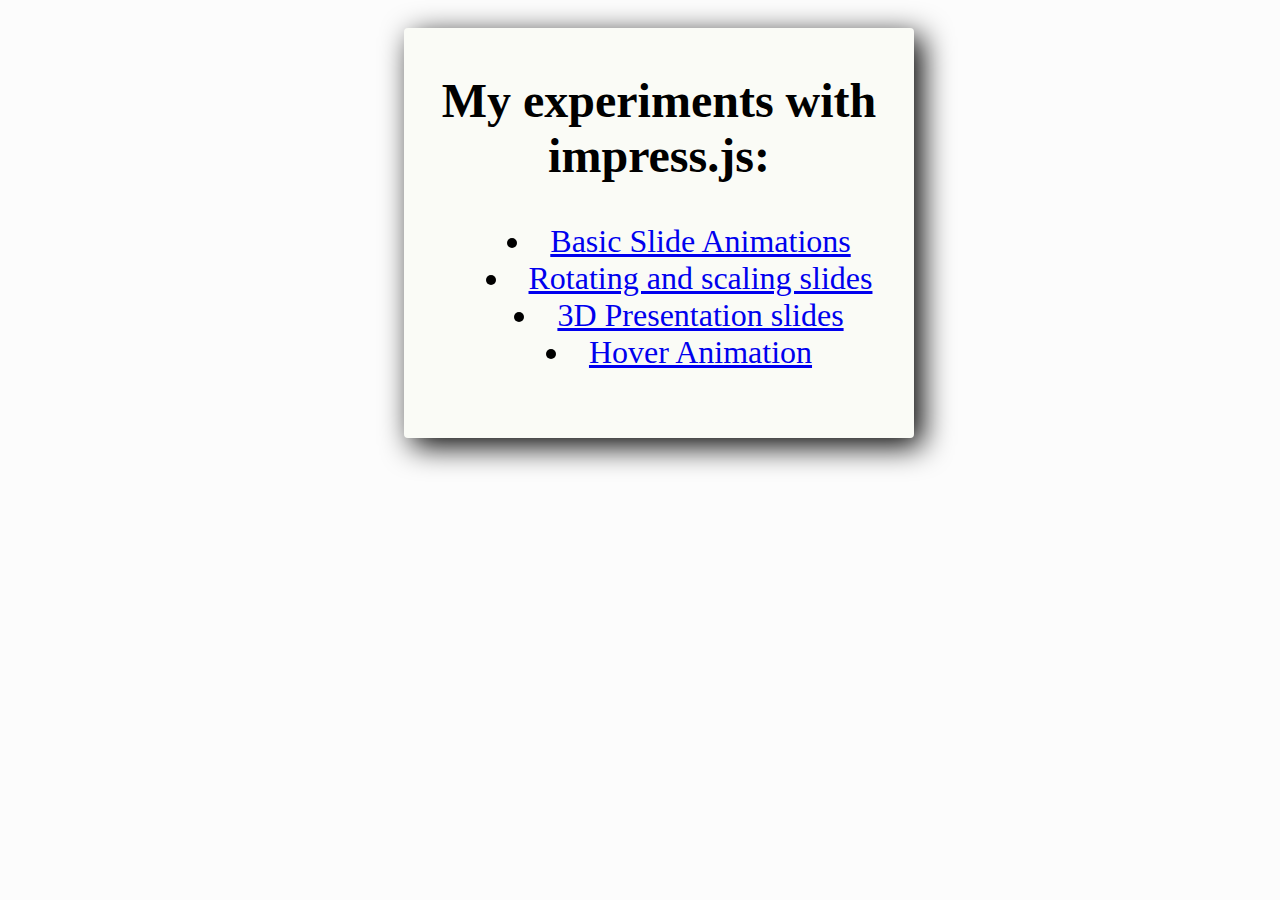
<file: index.html>
<!DOCTYPE html>
<html>
	<head>
		<style>
			body{
				background-color: #fcfcfc;
				text-align: center;
				padding: 20px;
				margin-left: 30%;
			}
			h2{
				font-family: fantasy;
			}
			div{
				background-color: hsla(67, 75%, 84%, 0.09) !important;
			}
		</style>
		<link rel="stylesheet" href="css/main.css">
	</head>
	<body>
		<div class="box">
			<h2>My experiments with impress.js:</h2>
			<ul style="list-style-position:inside;">
				<li><a href="/impressjs-project/templates/basic_slide_transition.html">Basic Slide Animations</a></li>
			
				<li><a href="/impressjs-project/templates/rotation_scaling_slide.html">Rotating and scaling slides</a></li>
			
				<li><a href="/impressjs-project/templates/3d_slide.html">3D Presentation slides</a></li>
				<li><a href="/impressjs-project/templates/slide_animation.html">Hover Animation</a></li>
			</ul>
		</div>
	</body>
</html>
</file>
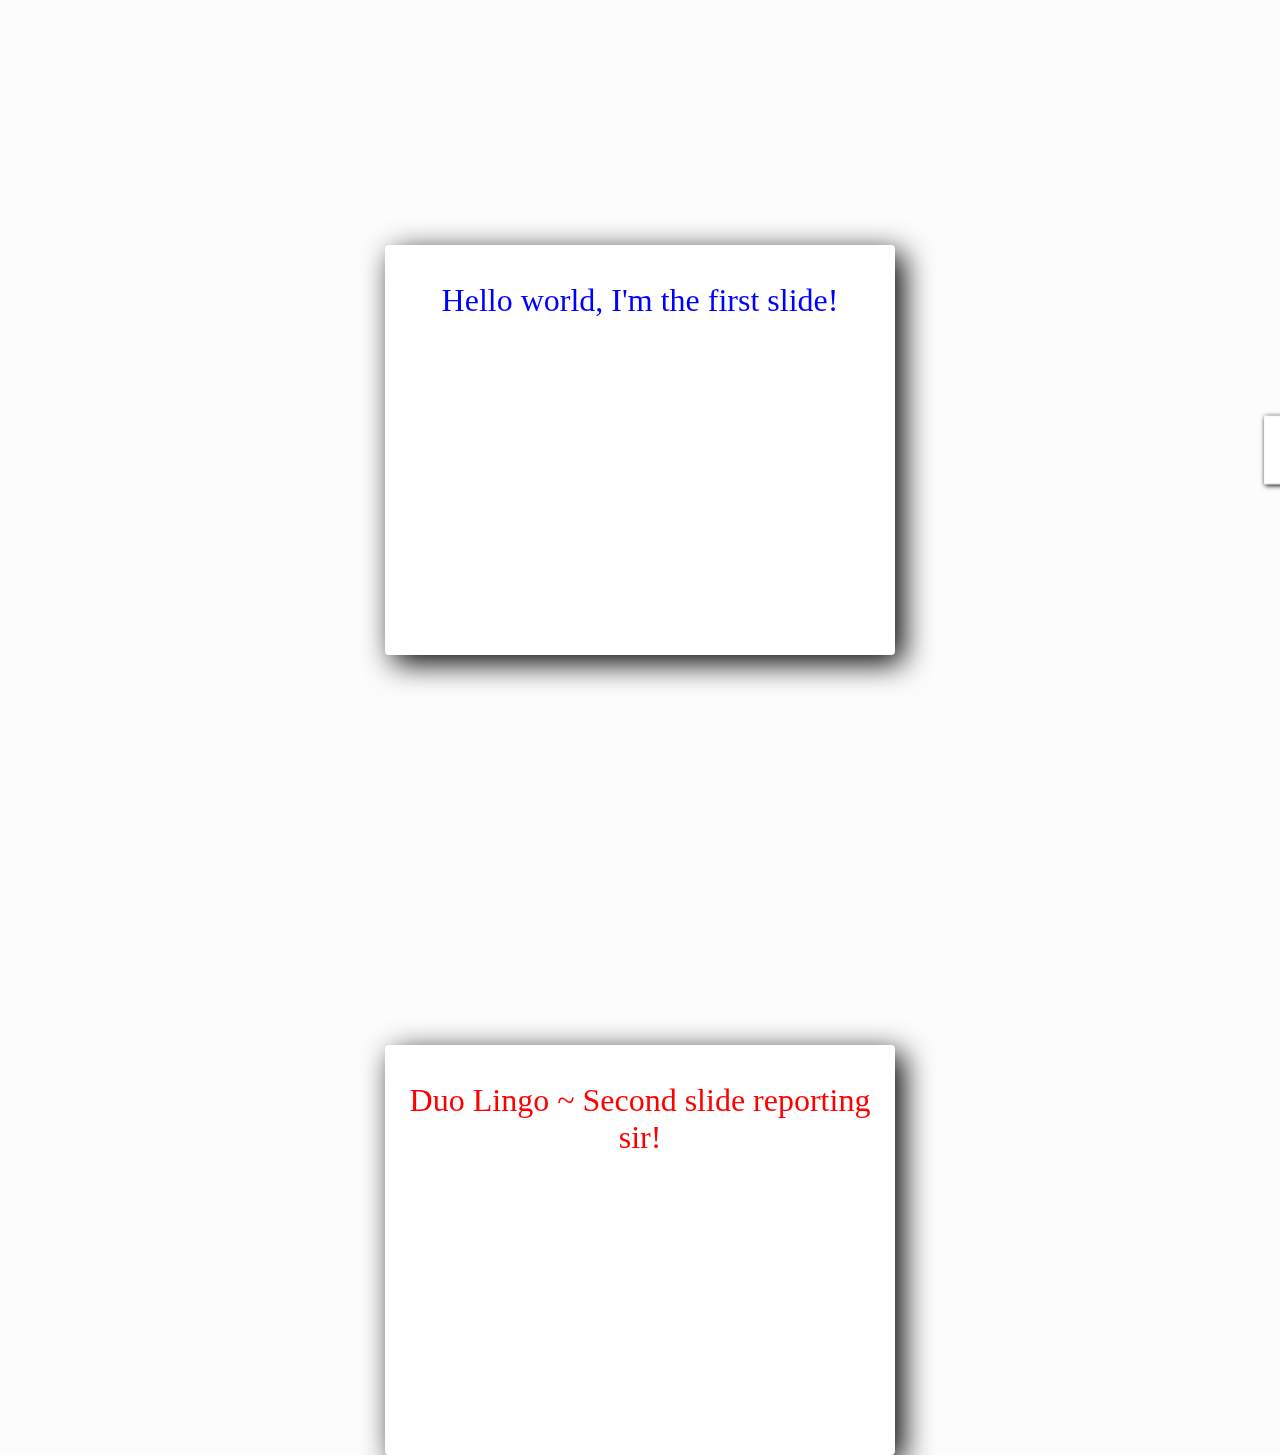
<file: basic_slide_transition.html>
<!DOCTYPE html>
<html>
	<head>
		<style>
			body{
				background-color: #fcfcfc;
			}
		</style>
		<link rel="stylesheet" type="text/css" href="css/main.css">
	</head>
	<body>
		<div id="impress">
			<div class="step box" data-x="0" data-y="0" style="color:blue;">
				<p>Hello world, I'm  the first slide!</p>
			</div>
			<div class="step box" data-x="0" data-y="800" style="color:red;">
				<p>Duo Lingo ~ Second slide reporting sir!</p>
			</div>
			<div class="step box" data-x="4000" data-y="0" data-z="-5000" style="color:green;">
				<p>Third side here ;)</p>
			</div>
		</div>
		<script src="js/impress.js"></script>
		<script>
			impress().init();
		</script>
	</body>
</html>
</file>
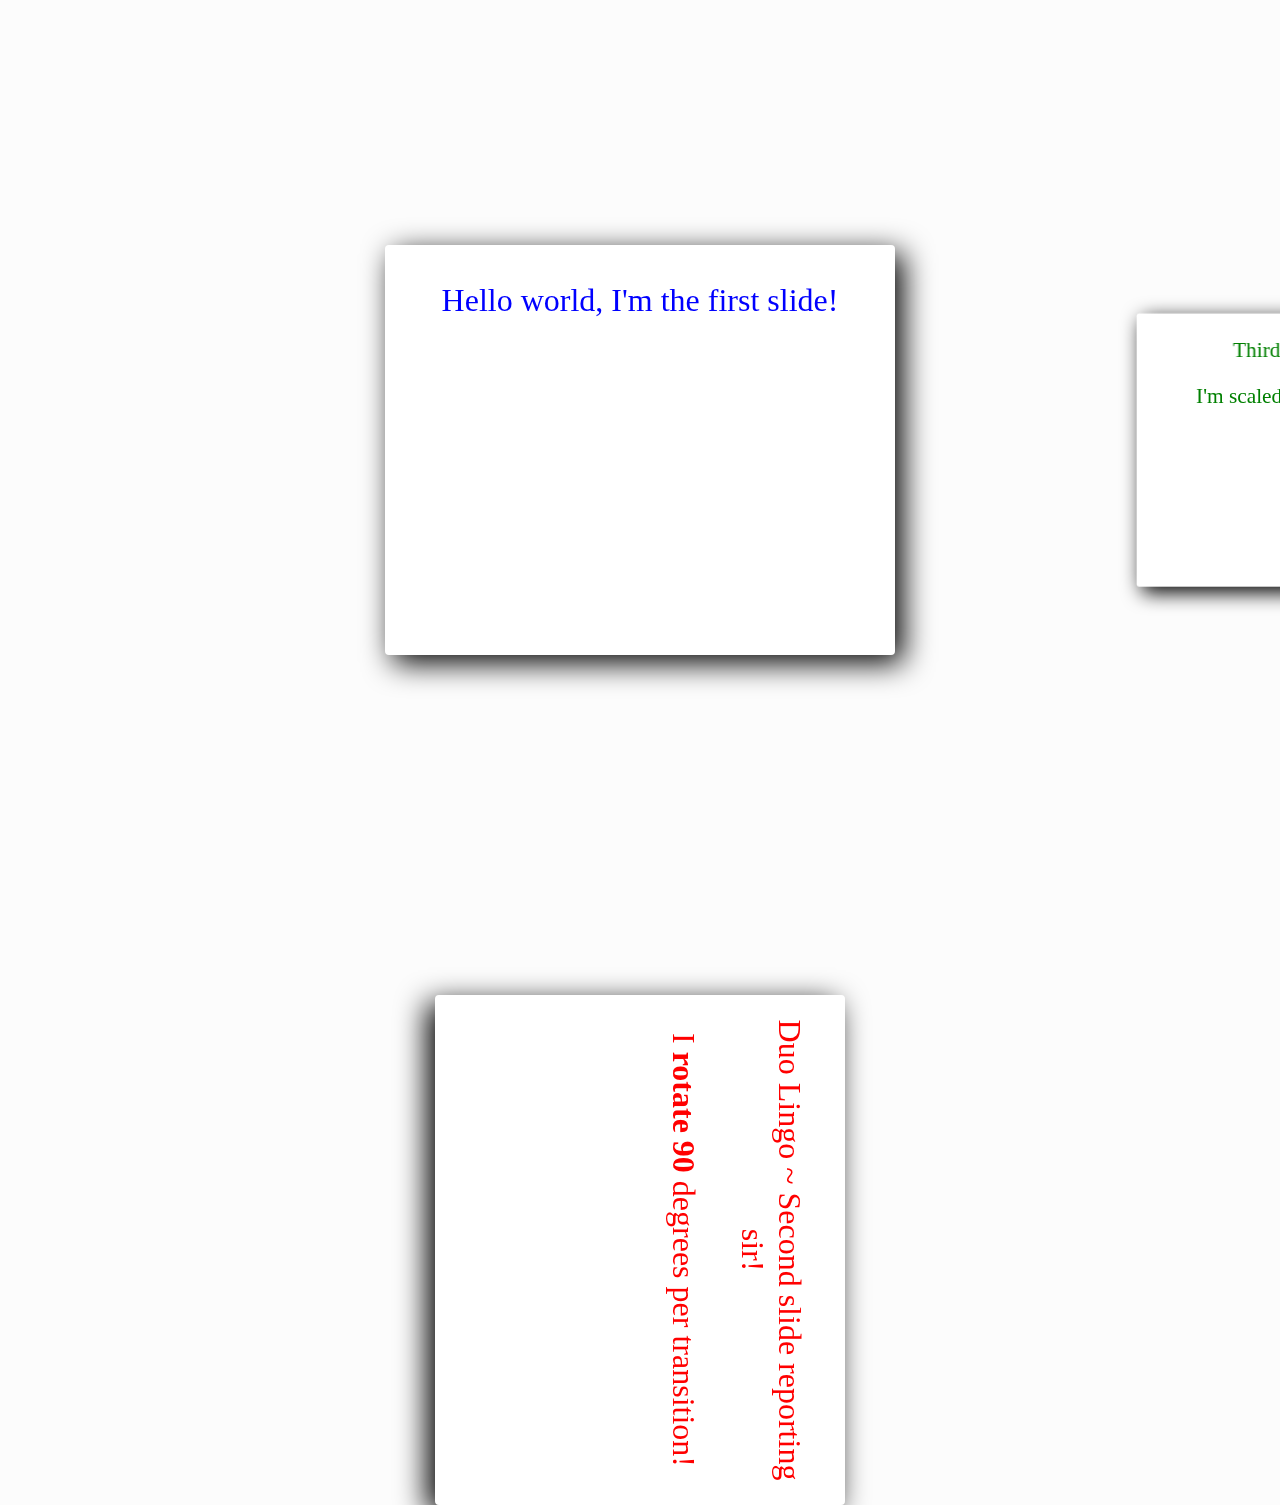
<file: rotation_scaling_slide.html>
<!DOCTYPE html>
<html>
	<head>
		<style>
			body{
				background-color: #fcfcfc;
			}
		</style>
		<link rel="stylesheet" type="text/css" href="css/main.css">
	</head>
	<body>
		<div id="impress">
			<div class="step box" data-x="0" data-y="0" style="color:blue;">
				<p>Hello world, I'm  the first slide!</p>
			</div>
			<div class="step box" data-x="0" data-y="800" data-rotate="90" style="color:red;">
				<p>Duo Lingo ~ Second slide reporting sir!</p>
				<p>I <strong>rotate 90</strong> degrees per transition!</p>
			</div>
			<div class="step box" data-x="4000" data-y="0" data-z="-5000" data-scale="4" style="color:green;">
				<p>Third side here ;)</p>
				<p>I'm scaled up by  <strong>4</strong> times!!</p>
			</div>
		</div>
		<script src="js/impress.js"></script>
		<script>
			impress().init();
		</script>
	</body>
</html>
</file>
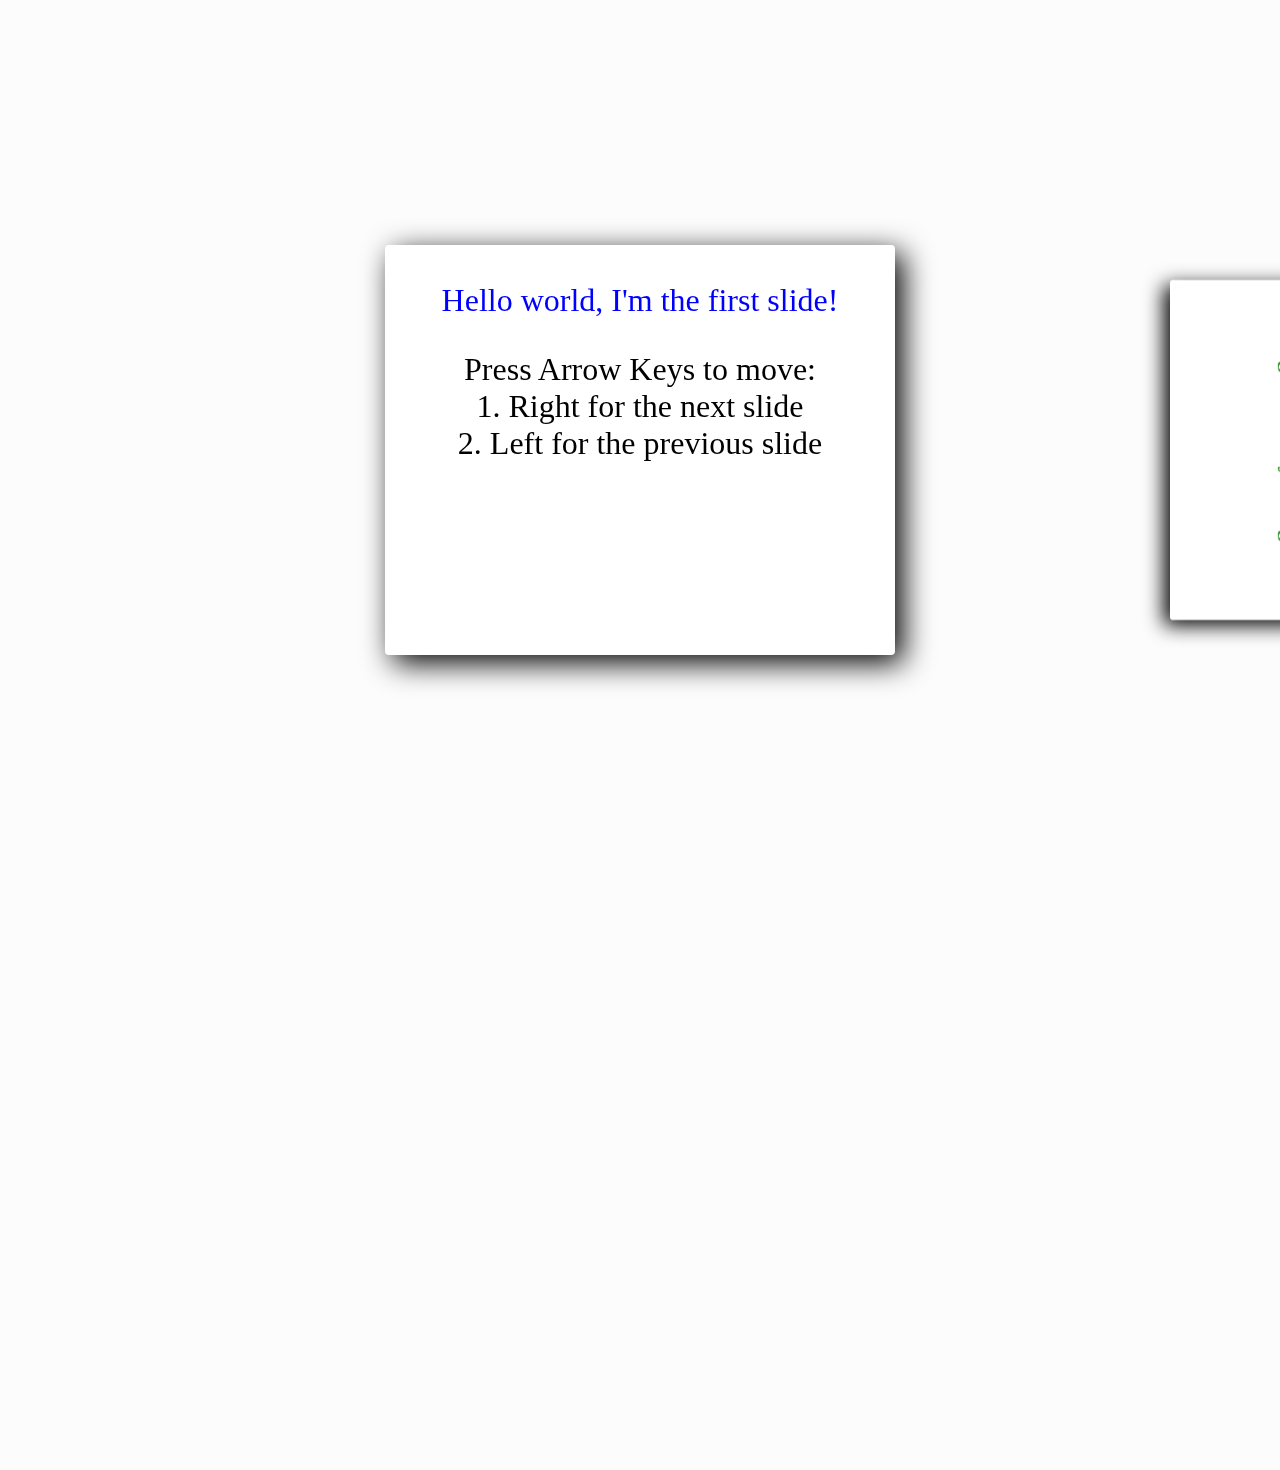
<file: templates/3d_slide.html>
<!DOCTYPE html>
<html>
	<head>
		<style>
			body{
				background-color: #fcfcfc;
			}
		</style>
		<link rel="stylesheet" type="text/css" href="../css/main.css">
	</head>
	<body>
		<div id="impress">
			<div class="step box" data-x="0" data-y="0">
				<p style="color:blue;">Hello world, I'm  the first slide!</p>
				<p>Press Arrow Keys to move: <br>1. Right for the next slide <br>2. Left for the previous slide</p>
			</div>
			<div class="step box" data-x="0" data-y="800" data-rotate-y="90" style="color:red;">
				<p>Duo Lingo ~ Second slide reporting sir!</p>
				<p>I <strong>rotate 90 degrees along Y AXIS</strong> per transition!</p>
			</div>
			<div class="step box" data-x="4000" data-y="0" data-z="-5000" data-rotate="90" data-scale="4" style="color:green;">
				<p>Third side here ;)</p>
				<p>I'm scaled up by  <strong>4</strong> times!!</p>
				<p>And what's more , I'm <strong>being rotated along Z AXIS By 90 degrees</strong></p>
			</div>
		</div>
		<script src="../js/impress.js"></script>
		<script>
			impress().init();
		</script>
	</body>
</html>
</file>
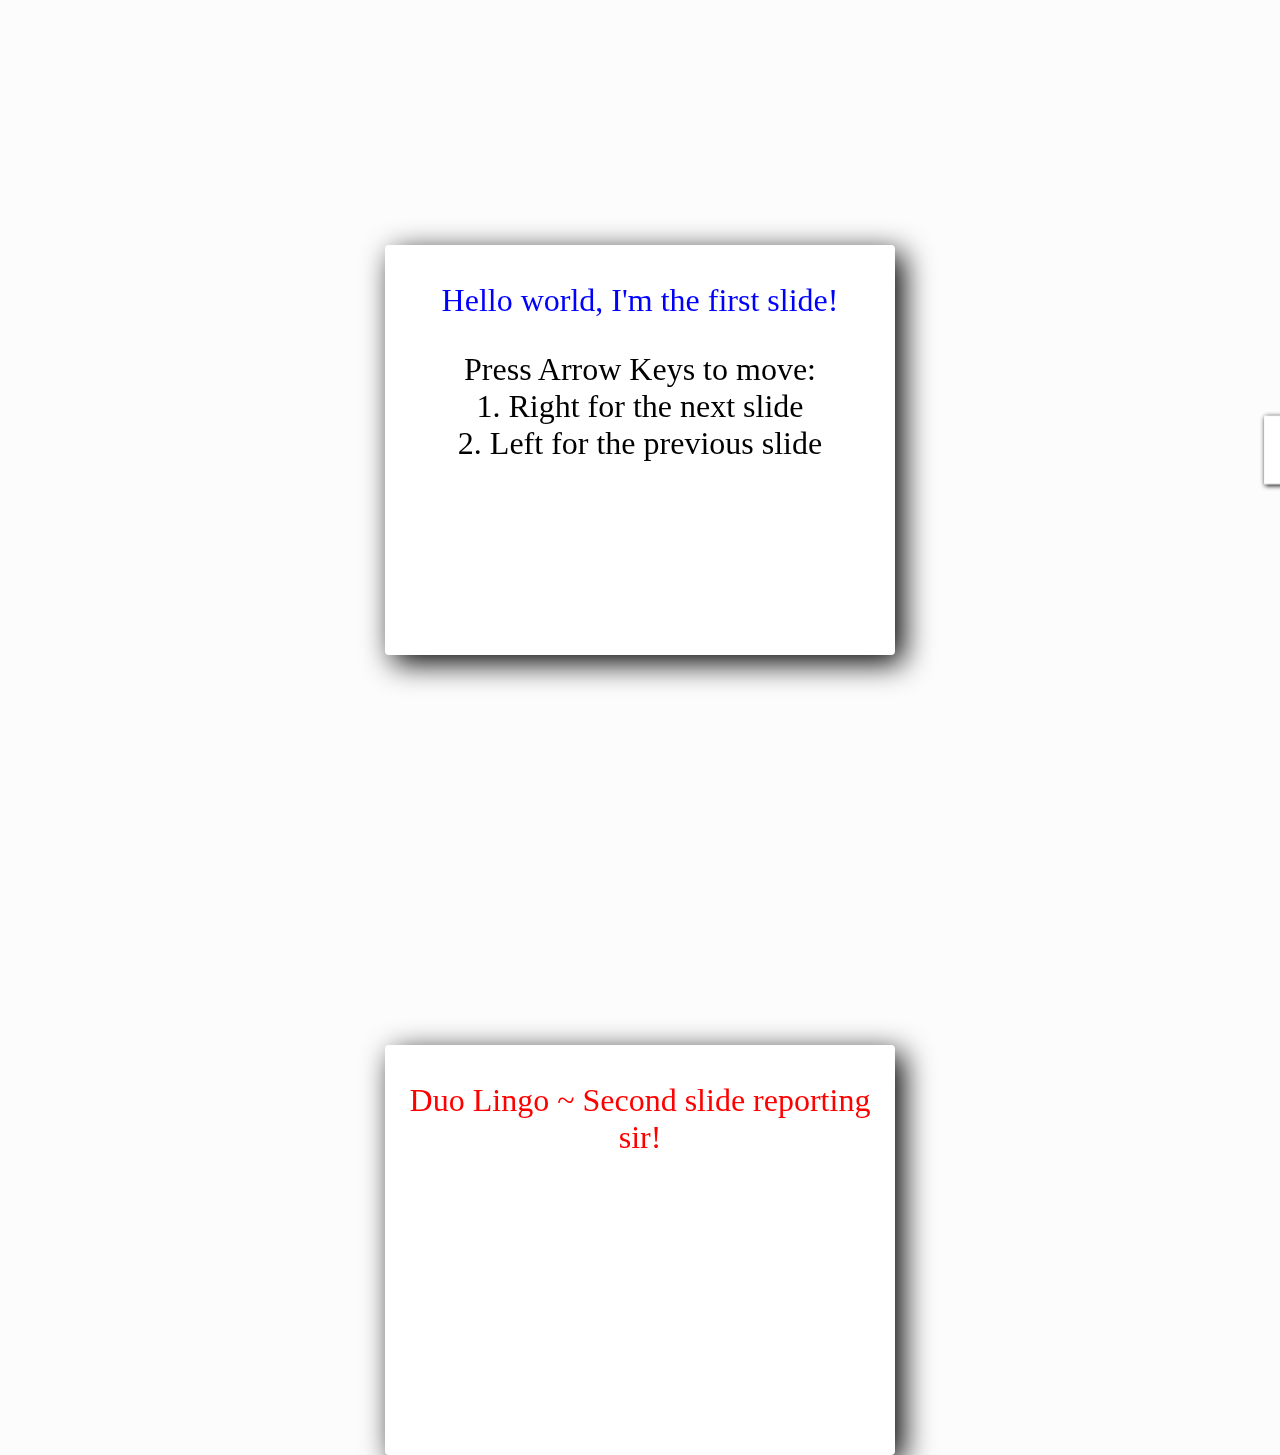
<file: templates/basic_slide_transition.html>
<!DOCTYPE html>
<html>
	<head>
		<style>
			body{
				background-color: #fcfcfc;
			}
		</style>
		<link rel="stylesheet" type="text/css" href="../css/main.css">
	</head>
	<body>
		<div id="impress">
			<div class="step box" data-x="0" data-y="0">
				<p style="color:blue;">Hello world, I'm  the first slide!</p>
				<p>Press Arrow Keys to move: <br>1. Right for the next slide <br>2. Left for the previous slide</p>
			</div>
			<div class="step box" data-x="0" data-y="800" style="color:red;">
				<p>Duo Lingo ~ Second slide reporting sir!</p>
			</div>
			<div class="step box" data-x="4000" data-y="0" data-z="-5000" style="color:green;">
				<p>Third side here ;)</p>
			</div>
		</div>
		<script src="../js/impress.js"></script>
		<script>
			impress().init();
		</script>
	</body>
</html>
</file>
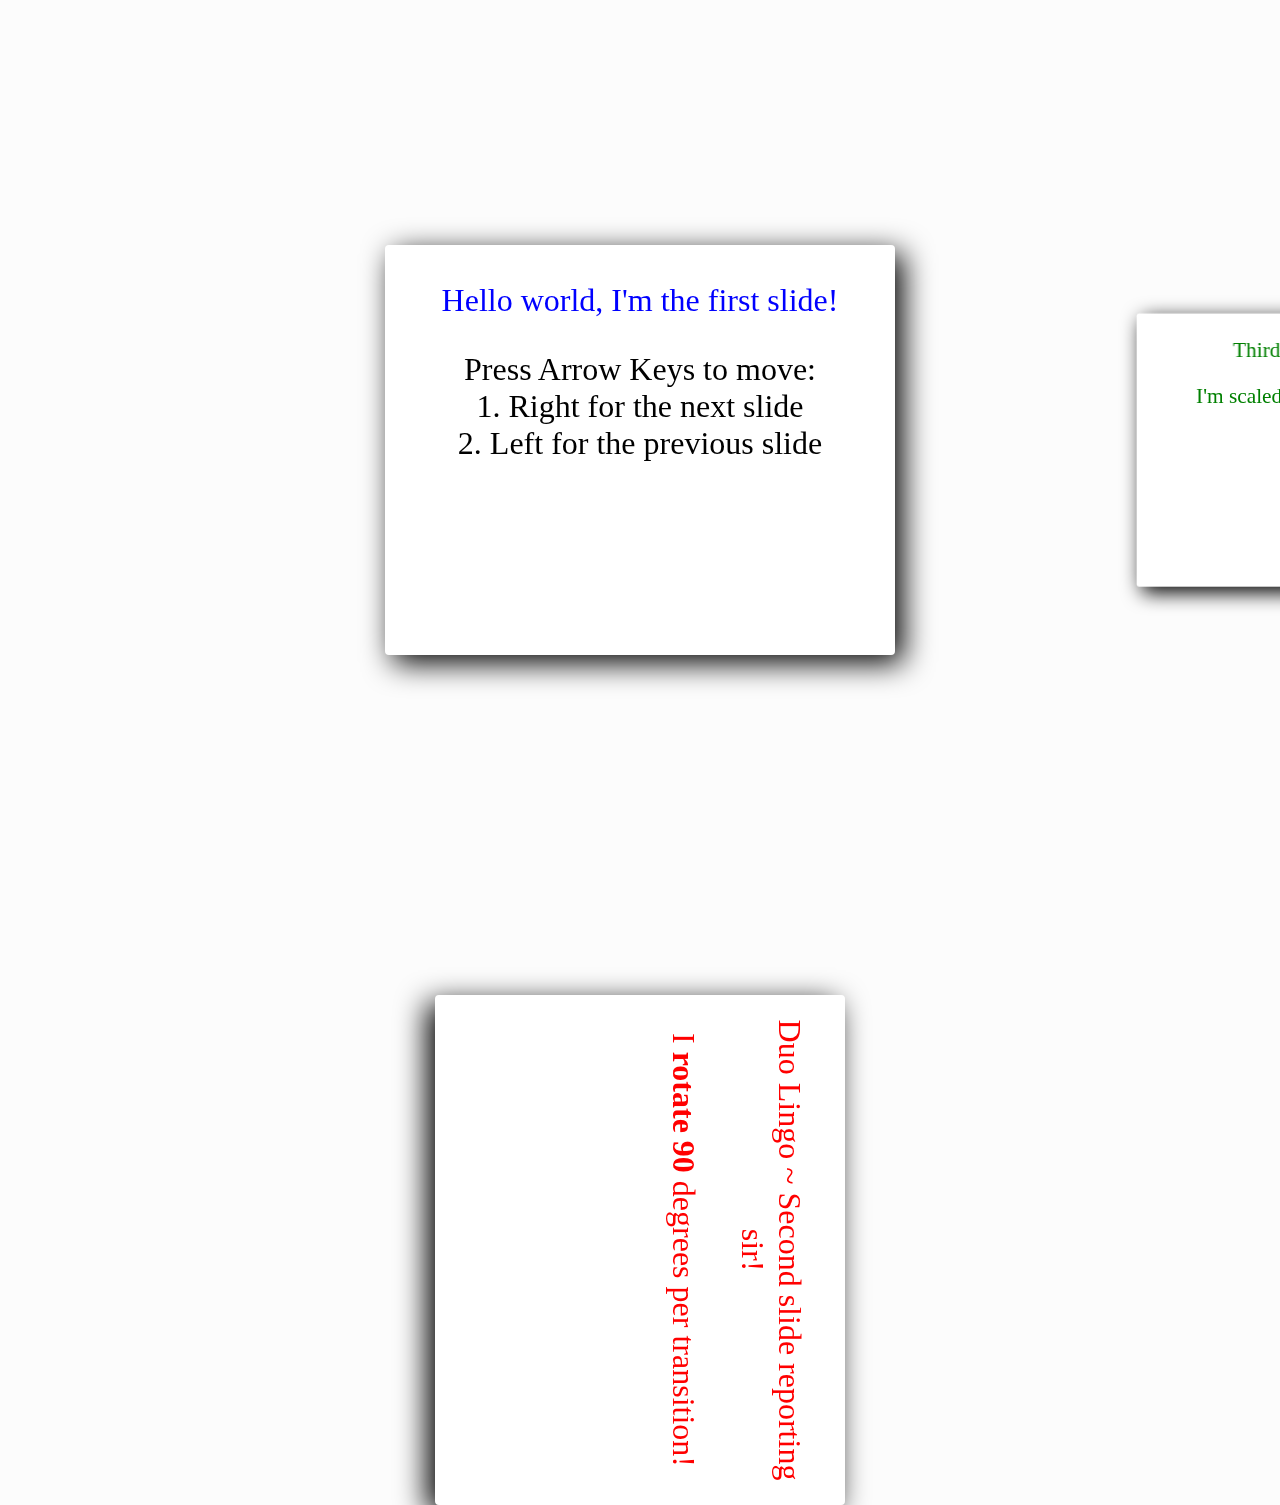
<file: templates/rotation_scaling_slide.html>
<!DOCTYPE html>
<html>
	<head>
		<style>
			body{
				background-color: #fcfcfc;
			}
		</style>
		<link rel="stylesheet" type="text/css" href="../css/main.css">
	</head>
	<body>
		<div id="impress">
			<div class="step box" data-x="0" data-y="0" >
				<p style="color:blue;">Hello world, I'm  the first slide!</p>
				<p>Press Arrow Keys to move: <br>1. Right for the next slide <br>2. Left for the previous slide</p>
			</div>
			<div class="step box" data-x="0" data-y="800" data-rotate="90" style="color:red;">
				<p>Duo Lingo ~ Second slide reporting sir!</p>
				<p>I <strong>rotate 90</strong> degrees per transition!</p>
			</div>
			<div class="step box" data-x="4000" data-y="0" data-z="-5000" data-scale="4" style="color:green;">
				<p>Third side here ;)</p>
				<p>I'm scaled up by  <strong>4</strong> times!!</p>
			</div>
		</div>
		<script src="../js/impress.js"></script>
		<script>
			impress().init();
		</script>
	</body>
</html>
</file>
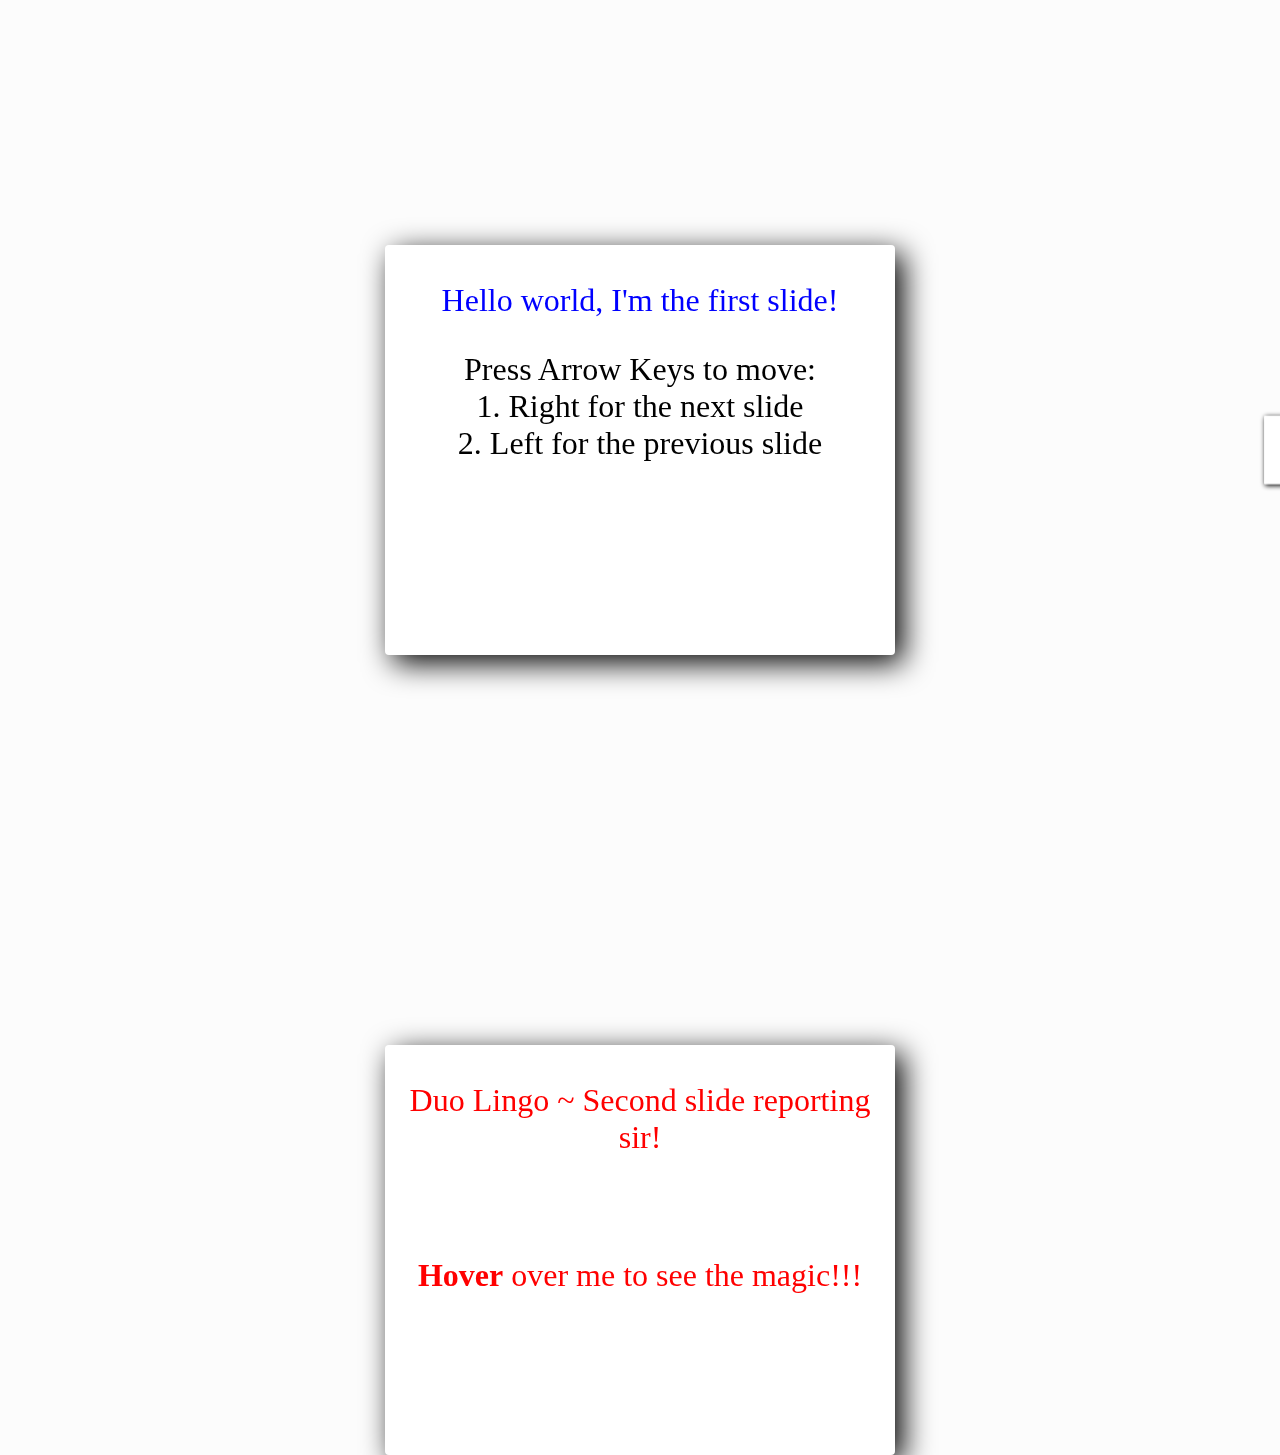
<file: templates/slide_animation.html>
<!DOCTYPE html>
<html>
	<head>
		<style>
			body{
				background-color: #fcfcfc;
			}
		</style>
		<link rel="stylesheet" type="text/css" href="../css/main.css">
	</head>
	<body>
		<div id="impress">
			<div class="step box" data-x="0" data-y="0">
				<p style="color:blue;">Hello world, I'm  the first slide!</p>
				<p>Press Arrow Keys to move: <br>1. Right for the next slide <br>2. Left for the previous slide</p>
			</div>
			<div class="step box" data-x="0" data-y="800" style="color:red;">
				<p>Duo Lingo ~ Second slide reporting sir!</p>
				<br>
				<p><b>Hover</b> over me to see the magic!!!</p>
			</div>
			<div class="step box" data-x="4000" data-y="0" data-z="-5000" style="color:green;">
				<p>Third side here ;)</p>
			</div>
		</div>
		<script src="../js/impress.js"></script>
		<script>
			impress().init();
		</script>
	</body>
</html>
</file>
<file: css/main.css>
.box{
	width:500px;
	height:400px;
	box-shadow: 8px 8px 30px black;
	text-align: center;
	font-size: 32px;
	padding: 5px;
	background-color: #ffffff;
	border-radius: 4px;
}
p:hover{
	transform: rotate(-10deg);
	transition: .5s;
	transition-delay: .25s;
	display: inline-block;
}
</file>
